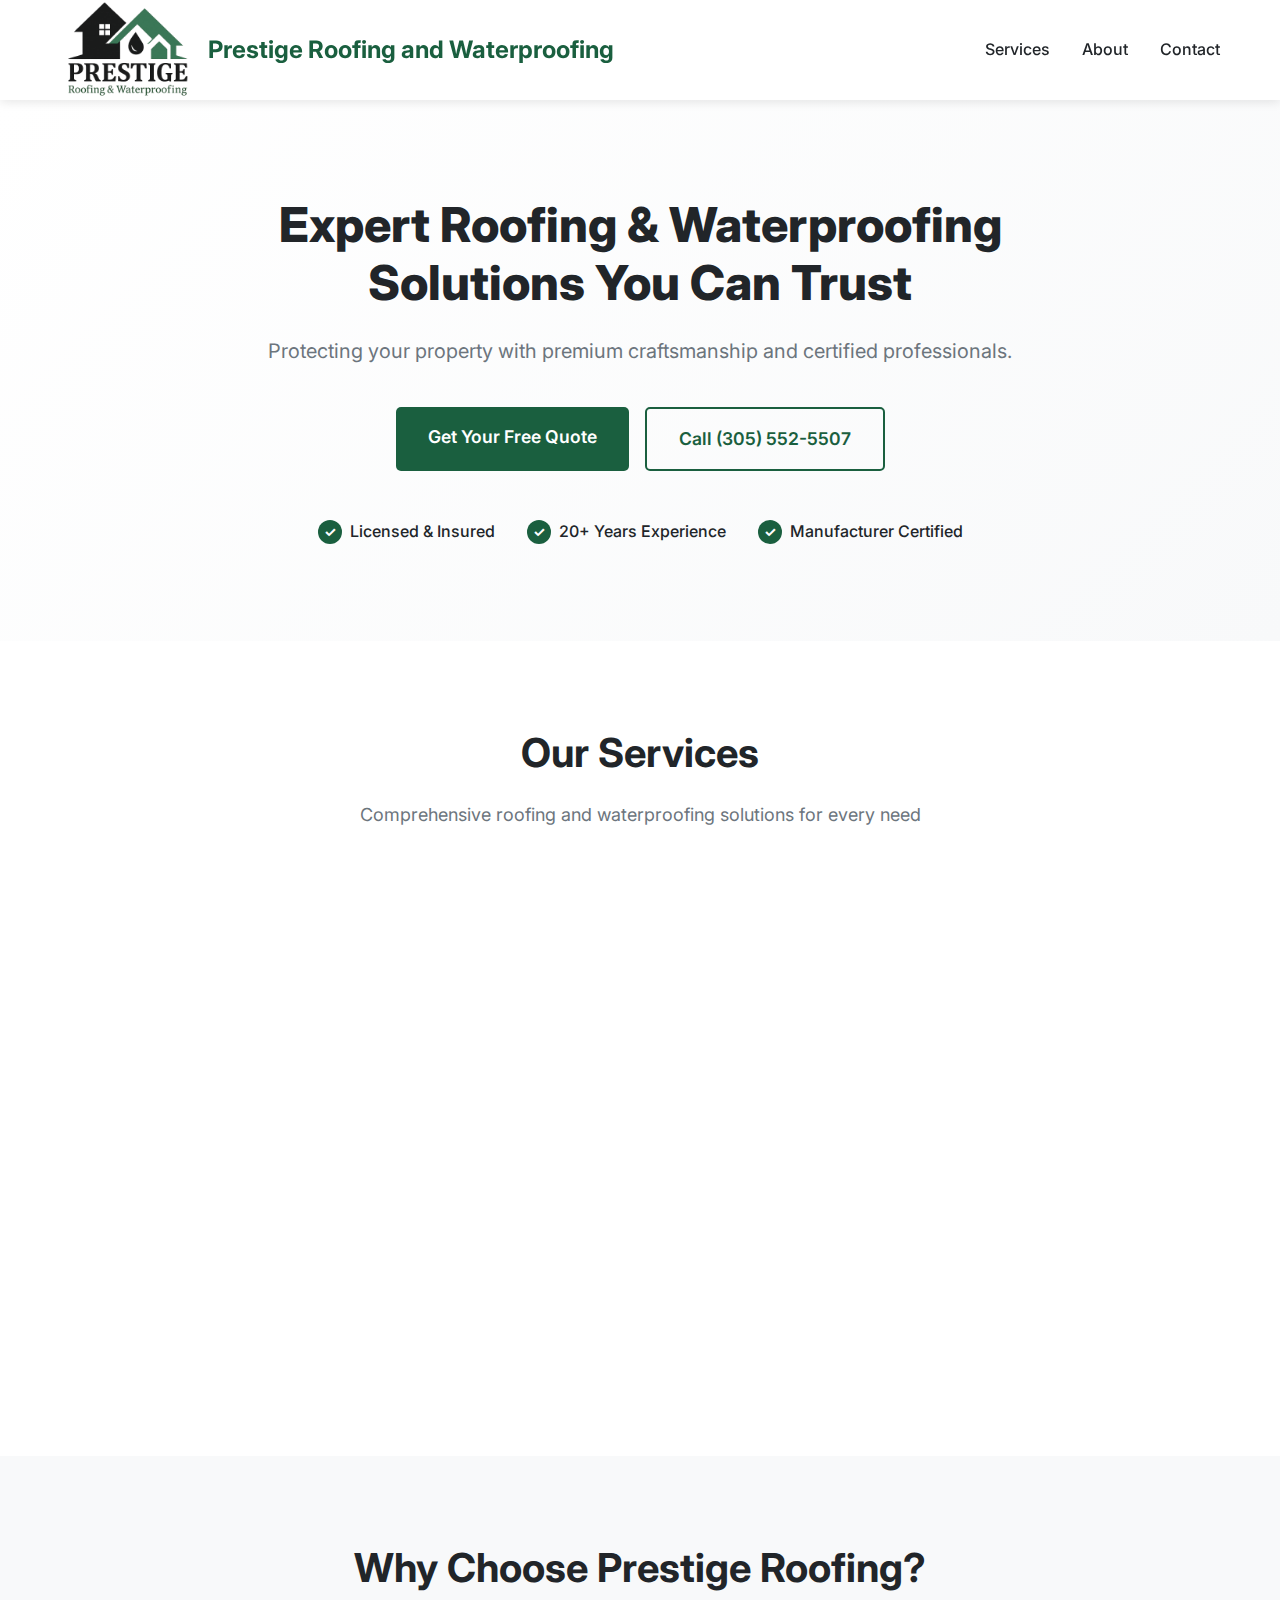
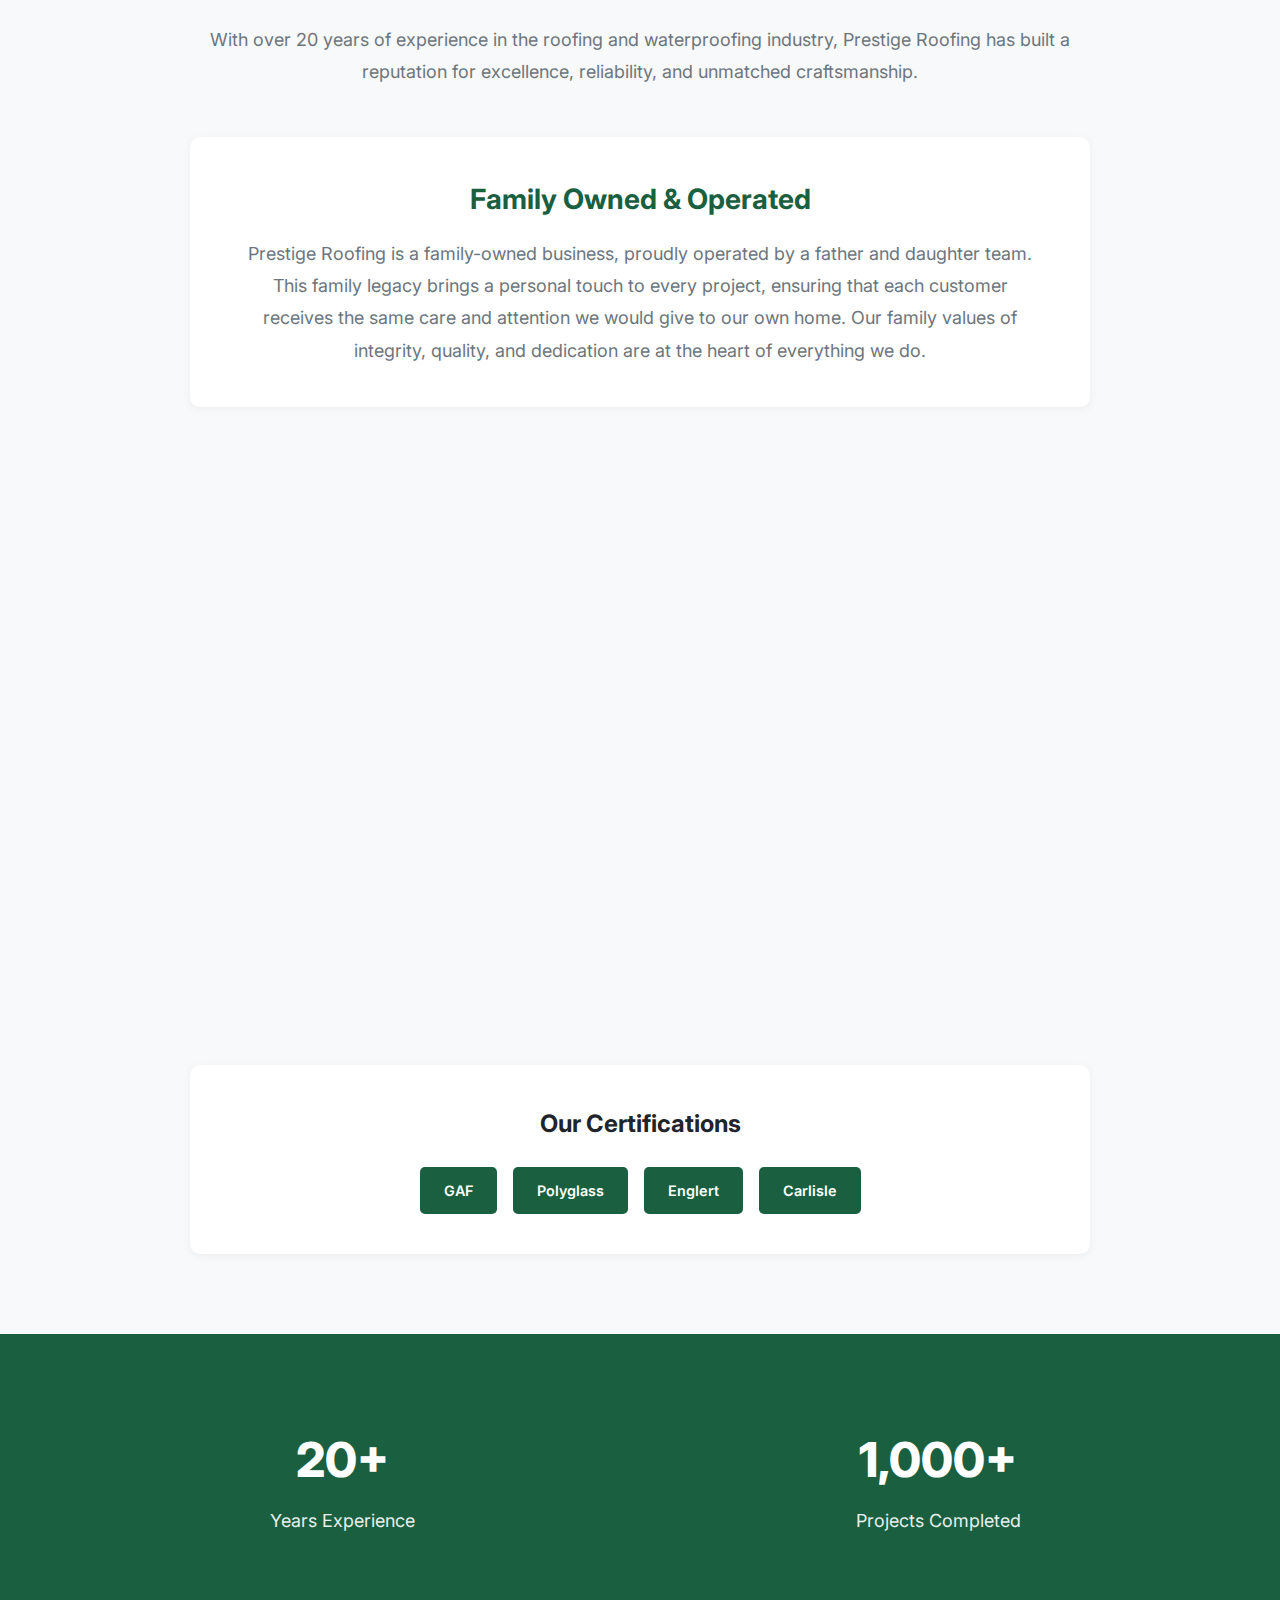
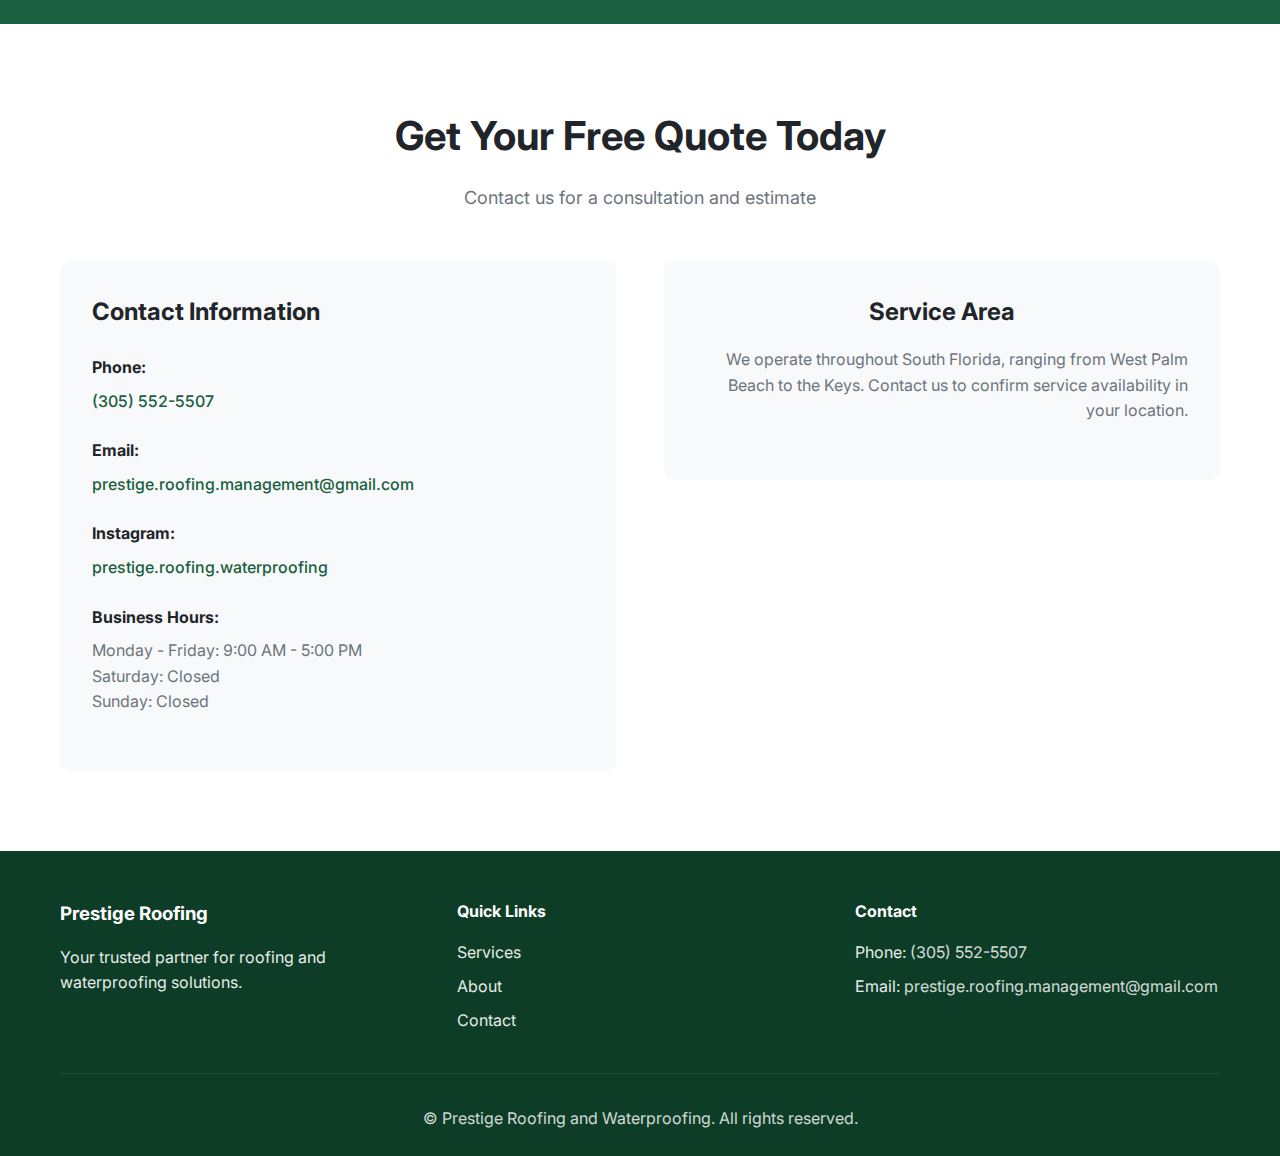
<file: index.html>
<!DOCTYPE html>
<html lang="en">
<head>
    <meta charset="UTF-8">
    <meta name="viewport" content="width=device-width, initial-scale=1.0">
    <title>Prestige Roofing and Waterproofing | Professional Roofing Services</title>
    <meta name="description" content="Expert roofing and waterproofing services for residential and commercial properties. Licensed and certified professionals.">
    <link rel="stylesheet" href="styles.css">
    <link rel="preconnect" href="https://fonts.googleapis.com">
    <link rel="preconnect" href="https://fonts.gstatic.com" crossorigin>
    <link href="https://fonts.googleapis.com/css2?family=Inter:wght@400;500;600;700;800&display=swap" rel="stylesheet">
</head>
<body>
    <!-- Navigation -->
    <nav class="navbar">
        <div class="container">
            <div class="nav-content">
                <div class="logo">
                    <img src="Logo.PNG" alt="Prestige Roofing and Waterproofing Logo" class="logo-img">
                    <h2>Prestige Roofing and Waterproofing</h2>
                </div>
                <ul class="nav-menu">
                    <li><a href="#services">Services</a></li>
                    <li><a href="#about">About</a></li>
                    <li><a href="#contact">Contact</a></li>
                </ul>
                <div class="hamburger">
                    <span></span>
                    <span></span>
                    <span></span>
                </div>
            </div>
        </div>
    </nav>

    <!-- Hero Section -->
    <section class="hero">
        <div class="container">
            <div class="hero-content">
                <h1 class="hero-title">Expert Roofing & Waterproofing Solutions You Can Trust</h1>
                <p class="hero-subtitle">Protecting your property with premium craftsmanship and certified professionals.</p>
                <div class="hero-cta-group">
                    <a href="#contact" class="btn btn-primary">Get Your Free Quote</a>
                    <span class="btn btn-secondary" style="cursor: default; pointer-events: none;">Call (305) 552-5507</span>
                </div>
                <div class="hero-trust-badges">
                    <div class="badge">
                        <span class="badge-icon">✓</span>
                        <span>Licensed & Insured</span>
                    </div>
                    <div class="badge">
                        <span class="badge-icon">✓</span>
                        <span>20+ Years Experience</span>
                    </div>
                    <div class="badge">
                        <span class="badge-icon">✓</span>
                        <span>Manufacturer Certified</span>
                    </div>
                </div>
            </div>
        </div>
    </section>

    <!-- Services Section -->
    <section id="services" class="services">
        <div class="container">
            <div class="section-header">
                <h2>Our Services</h2>
                <p>Comprehensive roofing and waterproofing solutions for every need</p>
            </div>
            <div class="services-grid">
                <div class="service-card">
                    <div class="service-icon">🏠</div>
                    <h3>Residential Roofing</h3>
                    <p>Expert installation, repair, and replacement for homes. We work with all roofing materials including asphalt shingles, metal, tile, and more.</p>
                    <ul class="service-features">
                        <li>Roof Installation</li>
                        <li>Roof Repair</li>
                        <li>Roof Replacement</li>
                    </ul>
                </div>
                <div class="service-card">
                    <div class="service-icon">🏢</div>
                    <h3>Commercial Roofing</h3>
                    <p>Specialized commercial roofing solutions designed for durability and performance. Flat roofs, TPO, and built-up roofing systems.</p>
                    <ul class="service-features">
                        <li>Flat Roof Systems</li>
                        <li>TPO Roofing</li>
                        <li>Commercial Repairs</li>
                        <li>Maintenance Programs</li>
                    </ul>
                </div>
            </div>
        </div>
    </section>

    <!-- About Section -->
    <section id="about" class="about">
        <div class="container">
            <div class="about-content">
                <div class="about-text">
                    <h2>Why Choose Prestige Roofing?</h2>
                    <p class="about-intro">With over 20 years of experience in the roofing and waterproofing industry, Prestige Roofing has built a reputation for excellence, reliability, and unmatched craftsmanship.</p>
                    
                    <div class="family-owned">
                        <h3>Family Owned & Operated</h3>
                        <p>Prestige Roofing is a family-owned business, proudly operated by a father and daughter team. This family legacy brings a personal touch to every project, ensuring that each customer receives the same care and attention we would give to our own home. Our family values of integrity, quality, and dedication are at the heart of everything we do.</p>
                    </div>
                    
                    <div class="about-features">
                        <div class="feature-item">
                            <h3>Certified Professionals</h3>
                            <p>Our team holds industry-leading certifications and undergoes continuous training to stay current with the latest techniques and materials.</p>
                        </div>
                        <div class="feature-item">
                            <h3>Quality Materials</h3>
                            <p>We partner with trusted manufacturers to ensure your roof is built with premium materials that stand the test of time.</p>
                        </div>
                        <div class="feature-item">
                            <h3>Warranty Protection</h3>
                            <p>Comprehensive warranties on both materials and workmanship give you peace of mind for years to come.</p>
                        </div>
                        <div class="feature-item">
                            <h3>Local Expertise</h3>
                            <p>Deep understanding of local weather patterns and building codes ensures your roof is perfectly suited to your area.</p>
                        </div>
                    </div>

                    <div class="certifications">
                        <h3>Our Certifications</h3>
                        <div class="cert-badges">
                            <div class="cert-badge">GAF</div>
                            <div class="cert-badge">Polyglass</div>
                            <div class="cert-badge">Englert</div>
                            <div class="cert-badge">Carlisle</div>
                        </div>
                    </div>
                </div>
            </div>
        </div>
    </section>

    <!-- Trust Section -->
    <section class="trust">
        <div class="container">
            <div class="trust-stats">
                <div class="stat-item">
                    <div class="stat-number">20+</div>
                    <div class="stat-label">Years Experience</div>
                </div>
                <div class="stat-item">
                    <div class="stat-number">1,000+</div>
                    <div class="stat-label">Projects Completed</div>
                </div>
            </div>
        </div>
    </section>

    <!-- Contact Section -->
    <section id="contact" class="contact">
        <div class="container">
            <div class="section-header">
                <h2>Get Your Free Quote Today</h2>
                <p>Contact us for a consultation and estimate</p>
            </div>
            <div class="contact-content">
                <div class="contact-info">
                    <div class="info-card">
                        <h3>Contact Information</h3>
                        <div class="info-item">
                            <strong>Phone:</strong>
                            <a href="tel:+13055525507">(305) 552-5507</a>
                        </div>
                        <div class="info-item">
                            <strong>Email:</strong>
                            <a href="mailto:prestige.roofing.management@gmail.com">prestige.roofing.management@gmail.com</a>
                        </div>
                        <div class="info-item">
                            <strong>Instagram:</strong>
                            <a href="https://www.instagram.com/prestige.roofing.waterproofing" target="_blank" rel="noopener noreferrer">prestige.roofing.waterproofing</a>
                        </div>
                        <div class="info-item">
                            <strong>Business Hours:</strong>
                            <p>Monday - Friday: 9:00 AM - 5:00 PM<br>
                            Saturday: Closed<br>
                            Sunday: Closed</p>
                        </div>
                    </div>
                </div>
                <div class="service-area">
                    <h3>Service Area</h3>
                    <p>We operate throughout South Florida, ranging from West Palm Beach to the Keys. Contact us to confirm service availability in your location.</p>
                </div>
            </div>
        </div>
    </section>

    <!-- Footer -->
    <footer class="footer">
        <div class="container">
            <div class="footer-content">
                <div class="footer-section">
                    <h3>Prestige Roofing</h3>
                    <p>Your trusted partner for roofing and waterproofing solutions.</p>
                </div>
                <div class="footer-section">
                    <h4>Quick Links</h4>
                    <ul>
                        <li><a href="#services">Services</a></li>
                        <li><a href="#about">About</a></li>
                        <li><a href="#contact">Contact</a></li>
                    </ul>
                </div>
                <div class="footer-section">
                    <h4>Contact</h4>
                    <p>Phone: <a href="tel:+13055525507">(305) 552-5507</a></p>
                    <p>Email: <a href="mailto:prestige.roofing.management@gmail.com">prestige.roofing.management@gmail.com</a></p>
                </div>
            </div>
            <div class="footer-bottom">
                <p>&copy;  Prestige Roofing and Waterproofing. All rights reserved.</p>
            </div>
        </div>
    </footer>

    <script src="script.js"></script>
</body>
</html>
</file>
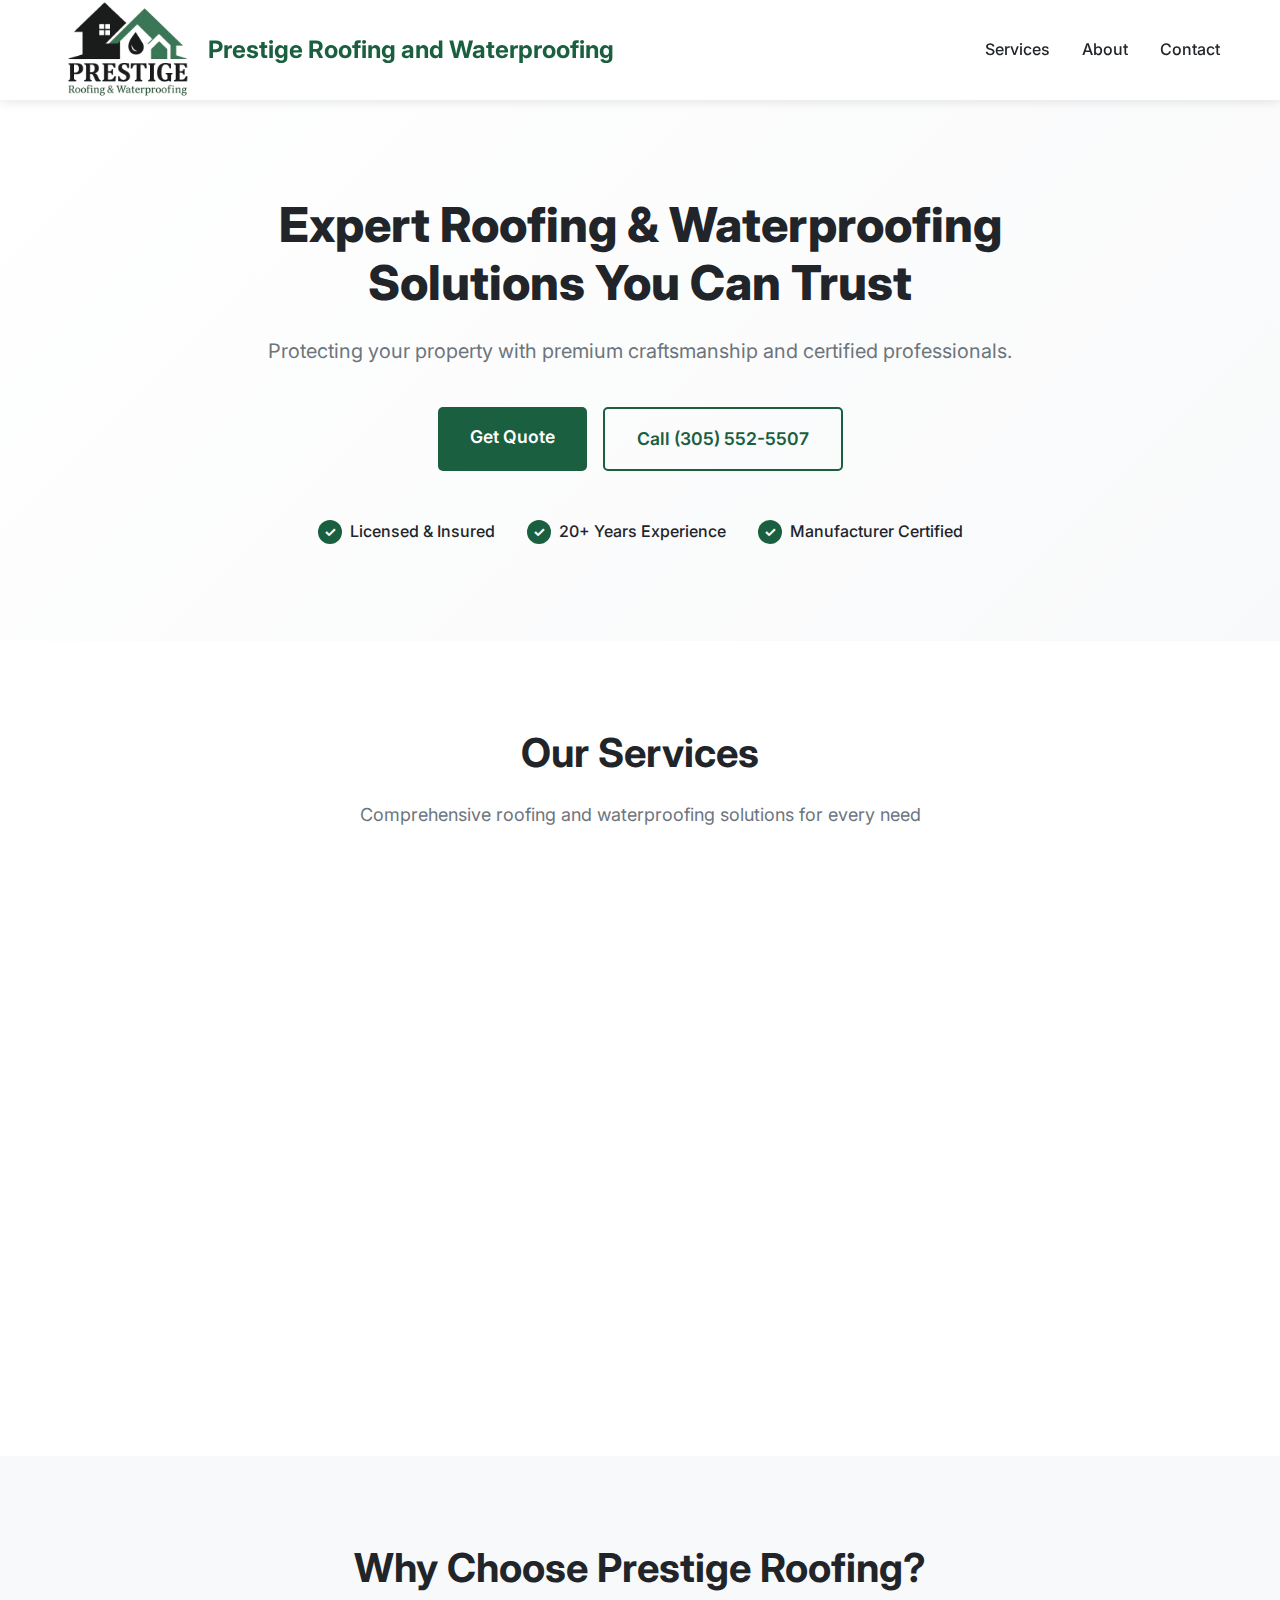
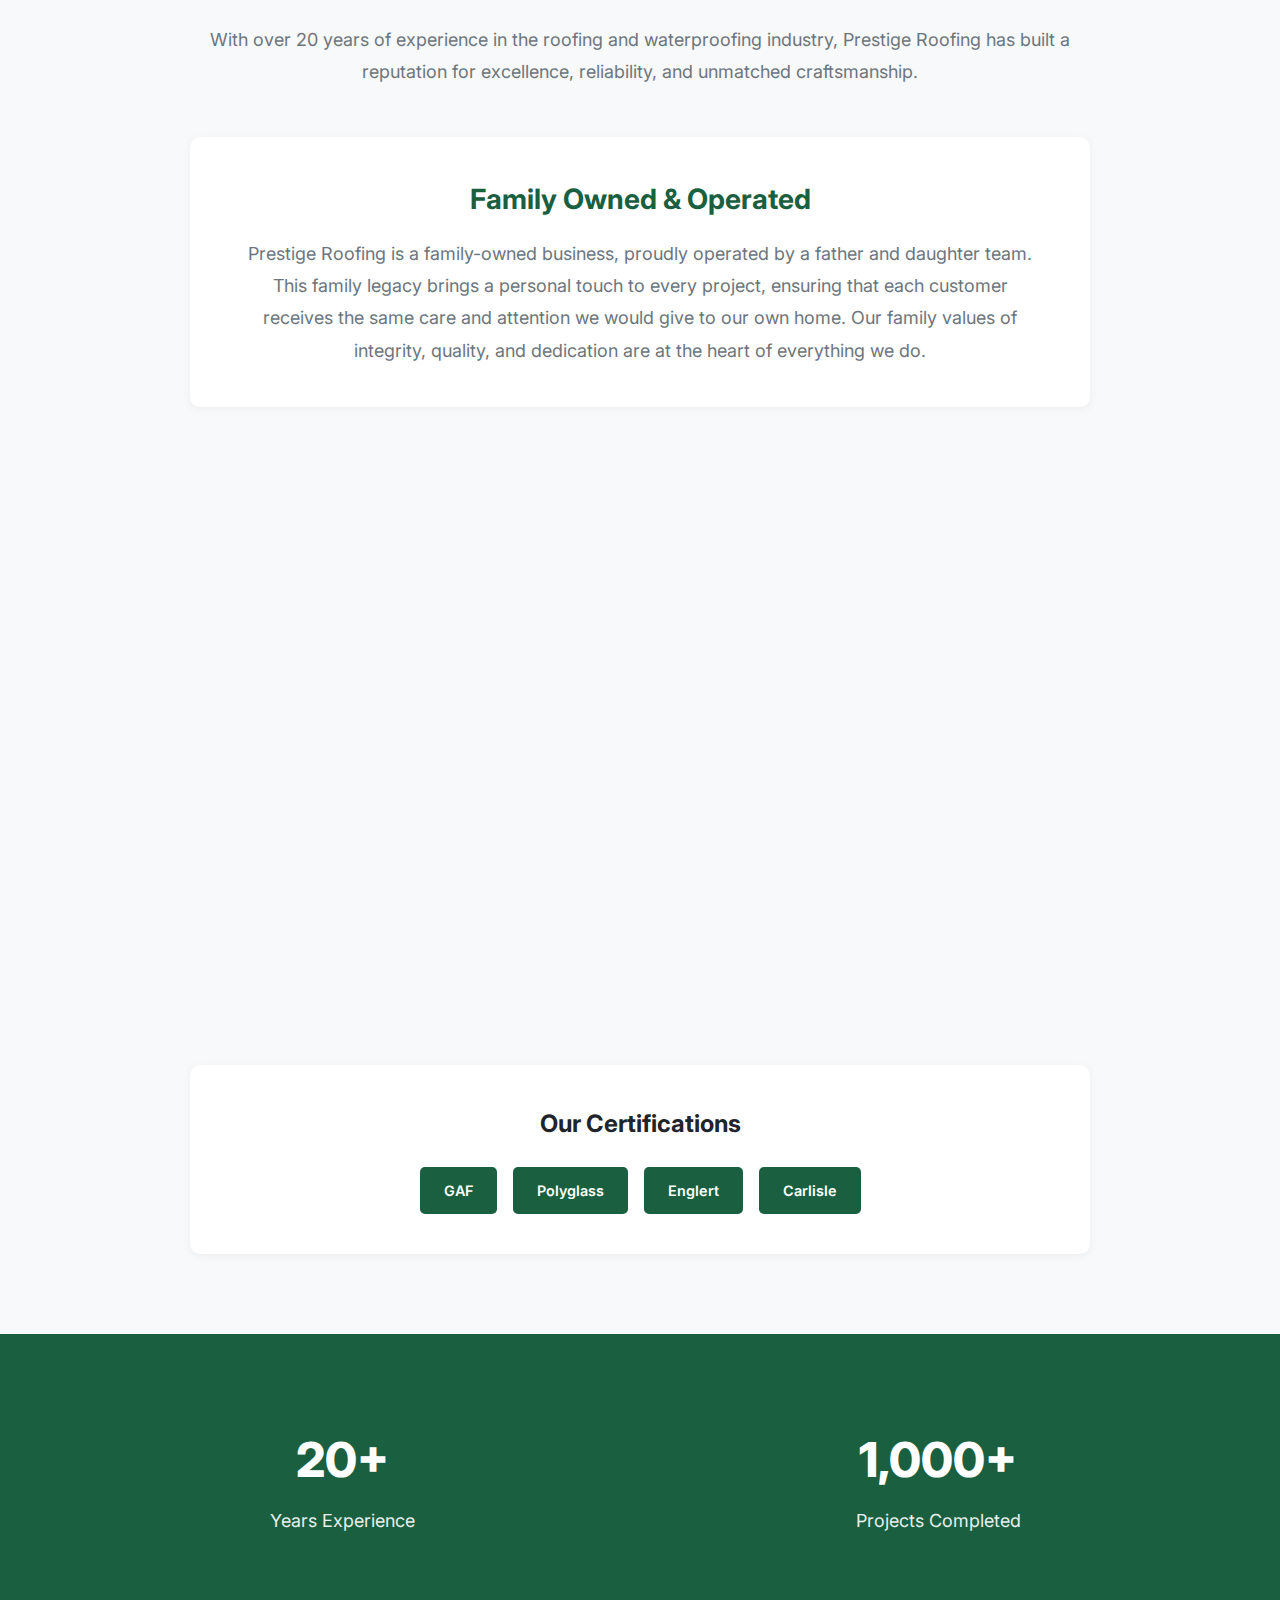
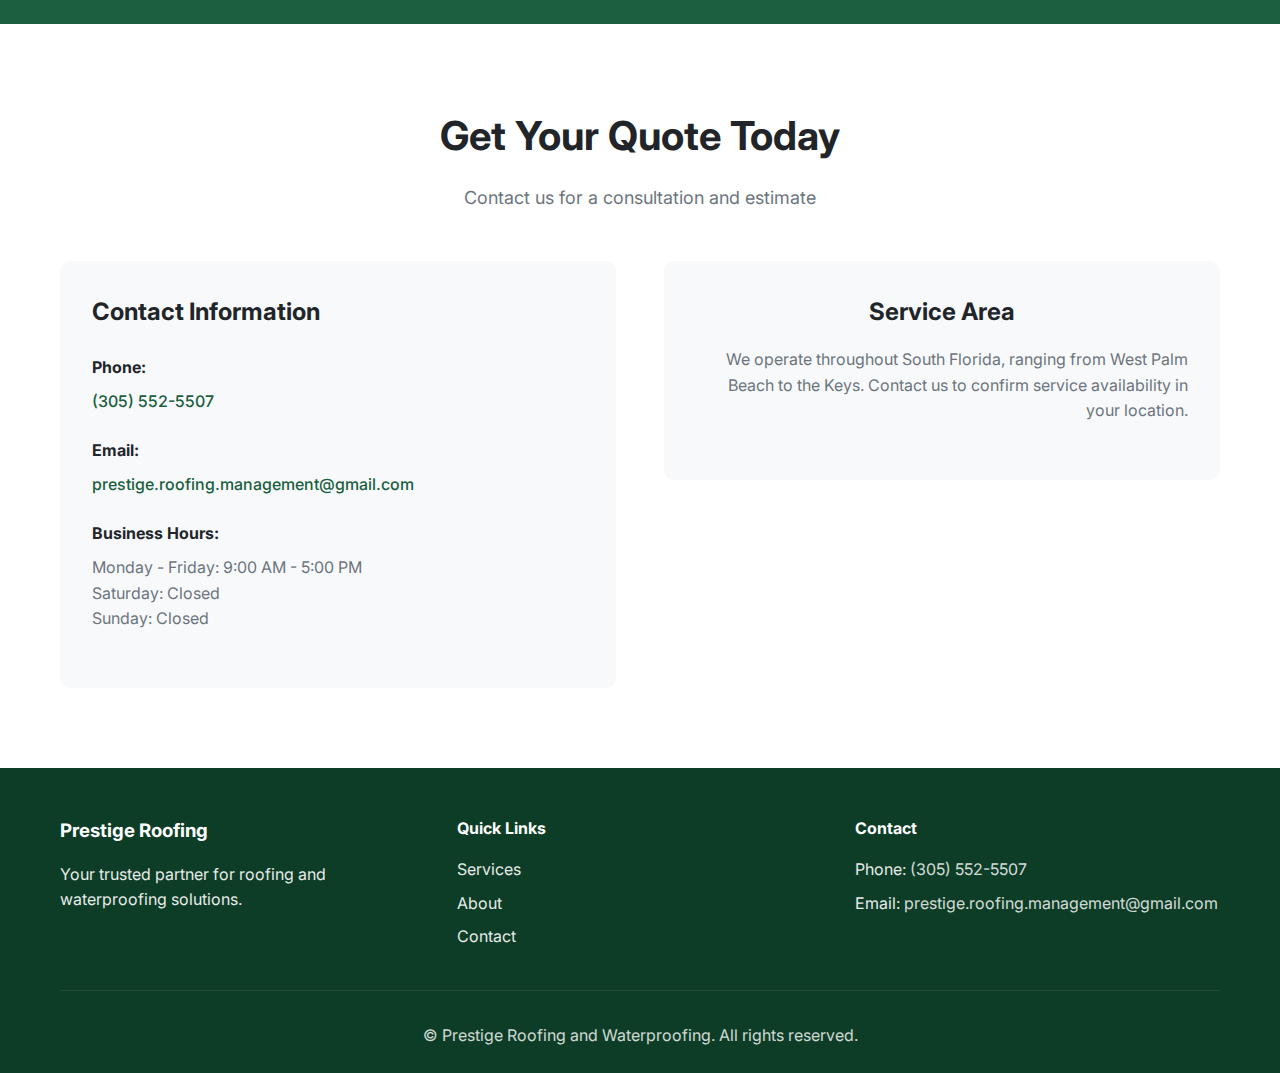
<file: Prestige Website/index.html>
<!DOCTYPE html>
<html lang="en">
<head>
    <meta charset="UTF-8">
    <meta name="viewport" content="width=device-width, initial-scale=1.0">
    <title>Prestige Roofing and Waterproofing | Professional Roofing Services</title>
    <meta name="description" content="Expert roofing and waterproofing services for residential and commercial properties. Licensed and certified professionals.">
    <link rel="stylesheet" href="styles.css">
    <link rel="preconnect" href="https://fonts.googleapis.com">
    <link rel="preconnect" href="https://fonts.gstatic.com" crossorigin>
    <link href="https://fonts.googleapis.com/css2?family=Inter:wght@400;500;600;700;800&display=swap" rel="stylesheet">
</head>
<body>
    <!-- Navigation -->
    <nav class="navbar">
        <div class="container">
            <div class="nav-content">
                <div class="logo">
                    <!-- ═══════════════════════════════════════════════════════
                         LOGO IMAGE FILE: Adjust the "src" value below to change the logo image
                         ═══════════════════════════════════════════════════════ -->
                    <img src="Logo.PNG" alt="Prestige Roofing and Waterproofing Logo" class="logo-img">
                    <h2>Prestige Roofing and Waterproofing</h2>
                </div>
                <ul class="nav-menu">
                    <li><a href="#services">Services</a></li>
                    <li><a href="#about">About</a></li>
                    <li><a href="#contact">Contact</a></li>
                </ul>
                <div class="hamburger">
                    <span></span>
                    <span></span>
                    <span></span>
                </div>
            </div>
        </div>
    </nav>

    <!-- Hero Section -->
    <section class="hero">
        <div class="container">
            <div class="hero-content">
                <h1 class="hero-title">Expert Roofing & Waterproofing Solutions You Can Trust</h1>
                <p class="hero-subtitle">Protecting your property with premium craftsmanship and certified professionals.</p>
                <div class="hero-cta-group">
                    <a href="#contact" class="btn btn-primary">Get Quote</a>
                    <span class="btn btn-secondary" style="cursor: default; pointer-events: none;">Call (305) 552-5507</span>
                </div>
                <div class="hero-trust-badges">
                    <div class="badge">
                        <span class="badge-icon">✓</span>
                        <span>Licensed & Insured</span>
                    </div>
                    <div class="badge">
                        <span class="badge-icon">✓</span>
                        <span>20+ Years Experience</span>
                    </div>
                    <div class="badge">
                        <span class="badge-icon">✓</span>
                        <span>Manufacturer Certified</span>
                    </div>
                </div>
            </div>
        </div>
    </section>

    <!-- Services Section -->
    <section id="services" class="services">
        <div class="container">
            <div class="section-header">
                <h2>Our Services</h2>
                <p>Comprehensive roofing and waterproofing solutions for every need</p>
            </div>
            <div class="services-grid">
                <div class="service-card">
                    <div class="service-icon">🏠</div>
                    <h3>Residential Roofing</h3>
                    <p>Expert installation, repair, and replacement for homes. We work with all roofing materials including asphalt shingles, metal, tile, and more.</p>
                    <ul class="service-features">
                        <li>Roof Installation</li>
                        <li>Roof Repair</li>
                        <li>Roof Replacement</li>
                    </ul>
                </div>
                <div class="service-card">
                    <div class="service-icon">🏢</div>
                    <h3>Commercial Roofing</h3>
                    <p>Specialized commercial roofing solutions designed for durability and performance. Flat roofs, TPO, and built-up roofing systems.</p>
                    <ul class="service-features">
                        <li>Flat Roof Systems</li>
                        <li>TPO Roofing</li>
                        <li>Commercial Repairs</li>
                        <li>Maintenance Programs</li>
                    </ul>
                </div>
            </div>
        </div>
    </section>

    <!-- About Section -->
    <section id="about" class="about">
        <div class="container">
            <div class="about-content">
                <div class="about-text">
                    <h2>Why Choose Prestige Roofing?</h2>
                    <p class="about-intro">With over 20 years of experience in the roofing and waterproofing industry, Prestige Roofing has built a reputation for excellence, reliability, and unmatched craftsmanship.</p>
                    
                    <div class="family-owned">
                        <h3>Family Owned & Operated</h3>
                        <p>Prestige Roofing is a family-owned business, proudly operated by a father and daughter team. This family legacy brings a personal touch to every project, ensuring that each customer receives the same care and attention we would give to our own home. Our family values of integrity, quality, and dedication are at the heart of everything we do.</p>
                    </div>
                    
                    <div class="about-features">
                        <div class="feature-item">
                            <h3>Certified Professionals</h3>
                            <p>Our team holds industry-leading certifications and undergoes continuous training to stay current with the latest techniques and materials.</p>
                        </div>
                        <div class="feature-item">
                            <h3>Quality Materials</h3>
                            <p>We partner with trusted manufacturers to ensure your roof is built with premium materials that stand the test of time.</p>
                        </div>
                        <div class="feature-item">
                            <h3>Warranty Protection</h3>
                            <p>Comprehensive warranties on both materials and workmanship give you peace of mind for years to come.</p>
                        </div>
                        <div class="feature-item">
                            <h3>Local Expertise</h3>
                            <p>Deep understanding of local weather patterns and building codes ensures your roof is perfectly suited to your area.</p>
                        </div>
                    </div>

                    <div class="certifications">
                        <h3>Our Certifications</h3>
                        <div class="cert-badges">
                            <div class="cert-badge">GAF</div>
                            <div class="cert-badge">Polyglass</div>
                            <div class="cert-badge">Englert</div>
                            <div class="cert-badge">Carlisle</div>
                        </div>
                    </div>
                </div>
            </div>
        </div>
    </section>

    <!-- Trust Section -->
    <section class="trust">
        <div class="container">
            <div class="trust-stats">
                <div class="stat-item">
                    <div class="stat-number">20+</div>
                    <div class="stat-label">Years Experience</div>
                </div>
                <div class="stat-item">
                    <div class="stat-number">1,000+</div>
                    <div class="stat-label">Projects Completed</div>
                </div>
            </div>
        </div>
    </section>

    <!-- Contact Section -->
    <section id="contact" class="contact">
        <div class="container">
            <div class="section-header">
                <h2>Get Your Quote Today</h2>
                <p>Contact us for a consultation and estimate</p>
            </div>
            <div class="contact-content">
                <div class="contact-info">
                    <div class="info-card">
                        <h3>Contact Information</h3>
                        <div class="info-item">
                            <strong>Phone:</strong>
                            <a href="tel:+13055525507">(305) 552-5507</a>
                        </div>
                        <div class="info-item">
                            <strong>Email:</strong>
                            <a href="mailto:prestige.roofing.management@gmail.com">prestige.roofing.management@gmail.com</a>
                        </div>
                        <div class="info-item">
                            <strong>Business Hours:</strong>
                            <p>Monday - Friday: 9:00 AM - 5:00 PM<br>
                            Saturday: Closed<br>
                            Sunday: Closed</p>
                        </div>
                    </div>
                </div>
                <div class="service-area">
                    <h3>Service Area</h3>
                    <p>We operate throughout South Florida, ranging from West Palm Beach to the Keys. Contact us to confirm service availability in your location.</p>
                </div>
            </div>
        </div>
    </section>

    <!-- Footer -->
    <footer class="footer">
        <div class="container">
            <div class="footer-content">
                <div class="footer-section">
                    <h3>Prestige Roofing</h3>
                    <p>Your trusted partner for roofing and waterproofing solutions.</p>
                </div>
                <div class="footer-section">
                    <h4>Quick Links</h4>
                    <ul>
                        <li><a href="#services">Services</a></li>
                        <li><a href="#about">About</a></li>
                        <li><a href="#contact">Contact</a></li>
                    </ul>
                </div>
                <div class="footer-section">
                    <h4>Contact</h4>
                    <p>Phone: <a href="tel:+13055525507">(305) 552-5507</a></p>
                    <p>Email: <a href="mailto:prestige.roofing.management@gmail.com">prestige.roofing.management@gmail.com</a></p>
                </div>
            </div>
            <div class="footer-bottom">
                <p>&copy;  Prestige Roofing and Waterproofing. All rights reserved.</p>
            </div>
        </div>
    </footer>

    <script src="script.js"></script>
</body>
</html>
</file>
<file: styles.css>
/* Reset and Base Styles */
* {
    margin: 0;
    padding: 0;
    box-sizing: border-box;
}

:root {
    --primary-green: #1a5f3f;
    --dark-green: #0d3d26;
    --light-green: #2d7a5a;
    --white: #ffffff;
    --light-gray: #f8f9fa;
    --gray: #6c757d;
    --dark-gray: #343a40;
    --text-dark: #212529;
}

body {
    font-family: 'Inter', -apple-system, BlinkMacSystemFont, 'Segoe UI', Roboto, Oxygen, Ubuntu, Cantarell, sans-serif;
    line-height: 1.6;
    color: var(--text-dark);
    background-color: var(--white);
    overflow-x: hidden;
}

.container {
    max-width: 1200px;
    margin: 0 auto;
    padding: 0 20px;
}

/* Navigation */
.navbar {
    background-color: var(--white);
    box-shadow: 0 2px 10px rgba(0, 0, 0, 0.1);
    position: sticky;
    top: 0;
    z-index: 1000;
    padding: 0 0;
}

.nav-content {
    display: flex;
    justify-content: space-between;
    align-items: center;
    width: 100%;
}

.logo {
    display: flex;
    align-items: center;
    gap: 5rem;
    overflow: hidden;
    margin-left: -2rem;
    flex-shrink: 0;
}

.logo-img {
    /* ═══════════════════════════════════════════════════════
       LOGO SIZE - DESKTOP: Adjust height value below
       ═══════════════════════════════════════════════════════ */
    height: 100px;
    width: auto;
    object-fit: contain;
    transform: scale(2) translateY(0.5rem);
    transform-origin: left center;
}

.logo h2 {
    color: var(--primary-green);
    font-size: 1.5rem;
    font-weight: 700;
    margin: 0;
}

.nav-menu {
    display: flex;
    list-style: none;
    gap: 2rem;
    align-items: center;
    margin-left: auto;
}

.nav-menu a {
    text-decoration: none;
    color: var(--text-dark);
    font-weight: 500;
    transition: color 0.3s ease;
}

.nav-menu a:hover {
    color: var(--primary-green);
}

.nav-cta {
    background-color: var(--primary-green);
    color: var(--white);
    padding: 0.75rem 1.5rem;
    border-radius: 5px;
    text-decoration: none;
    font-weight: 600;
    transition: background-color 0.3s ease;
}

.nav-cta:hover {
    background-color: var(--dark-green);
}

.hamburger {
    display: none;
    flex-direction: column;
    cursor: pointer;
    gap: 4px;
}

.hamburger span {
    width: 25px;
    height: 3px;
    background-color: var(--text-dark);
    transition: all 0.3s ease;
}

/* Hero Section */
.hero {
    background: linear-gradient(135deg, var(--white) 0%, var(--light-gray) 100%);
    padding: 6rem 0;
    text-align: center;
}

.hero-content {
    max-width: 800px;
    margin: 0 auto;
}

.hero-title {
    font-size: 3rem;
    font-weight: 800;
    color: var(--text-dark);
    margin-bottom: 1.5rem;
    line-height: 1.2;
}

.hero-subtitle {
    font-size: 1.25rem;
    color: var(--gray);
    margin-bottom: 2.5rem;
    line-height: 1.6;
}

.hero-cta-group {
    display: flex;
    gap: 1rem;
    justify-content: center;
    margin-bottom: 3rem;
    flex-wrap: wrap;
}

.btn {
    padding: 1rem 2rem;
    border-radius: 5px;
    text-decoration: none;
    font-weight: 600;
    font-size: 1.1rem;
    transition: all 0.3s ease;
    display: inline-block;
    border: none;
    cursor: pointer;
}

.btn-primary {
    background-color: var(--primary-green);
    color: var(--white);
}

.btn-primary:hover {
    background-color: var(--dark-green);
    transform: translateY(-2px);
    box-shadow: 0 5px 15px rgba(26, 95, 63, 0.3);
}

.btn-secondary {
    background-color: transparent;
    color: var(--primary-green);
    border: 2px solid var(--primary-green);
}

.btn-secondary:hover {
    background-color: var(--primary-green);
    color: var(--white);
}

.btn-full {
    width: 100%;
}

.hero-trust-badges {
    display: flex;
    justify-content: center;
    gap: 2rem;
    flex-wrap: wrap;
}

.badge {
    display: flex;
    align-items: center;
    gap: 0.5rem;
    color: var(--text-dark);
    font-weight: 500;
}

.badge-icon {
    background-color: var(--primary-green);
    color: var(--white);
    width: 24px;
    height: 24px;
    border-radius: 50%;
    display: flex;
    align-items: center;
    justify-content: center;
    font-size: 0.875rem;
    font-weight: 700;
}

/* Services Section */
.services {
    padding: 5rem 0;
    background-color: var(--white);
}

.section-header {
    text-align: center;
    margin-bottom: 3rem;
}

.section-header h2 {
    font-size: 2.5rem;
    font-weight: 700;
    color: var(--text-dark);
    margin-bottom: 1rem;
}

.section-header p {
    font-size: 1.125rem;
    color: var(--gray);
}

.services-grid {
    display: grid;
    grid-template-columns: repeat(auto-fit, minmax(300px, 1fr));
    gap: 2rem;
}

.service-card {
    background-color: var(--light-gray);
    padding: 2.5rem;
    border-radius: 10px;
    transition: transform 0.3s ease, box-shadow 0.3s ease;
    border: 2px solid var(--primary-green);
}

.service-card:hover {
    transform: translateY(-5px);
    box-shadow: 0 10px 30px rgba(0, 0, 0, 0.1);
    border-color: var(--primary-green);
}

.service-icon {
    font-size: 3rem;
    margin-bottom: 1rem;
}

.service-card h3 {
    font-size: 1.5rem;
    font-weight: 700;
    color: var(--text-dark);
    margin-bottom: 1rem;
}

.service-card > p {
    color: var(--gray);
    margin-bottom: 1.5rem;
    line-height: 1.6;
}

.service-features {
    list-style: none;
}

.service-features li {
    padding: 0.5rem 0;
    color: var(--text-dark);
    position: relative;
    padding-left: 1.5rem;
}

.service-features li::before {
    content: "✓";
    position: absolute;
    left: 0;
    color: var(--primary-green);
    font-weight: 700;
}

/* About Section */
.about {
    padding: 5rem 0;
    background-color: var(--light-gray);
}

.about-content {
    max-width: 900px;
    margin: 0 auto;
}

.about-text h2 {
    font-size: 2.5rem;
    font-weight: 700;
    color: var(--text-dark);
    margin-bottom: 1.5rem;
    text-align: center;
}

.about-intro {
    font-size: 1.125rem;
    color: var(--gray);
    margin-bottom: 3rem;
    text-align: center;
    line-height: 1.8;
}

.family-owned {
    background-color: var(--white);
    padding: 2.5rem;
    border-radius: 10px;
    box-shadow: 0 2px 10px rgba(0, 0, 0, 0.05);
    margin-bottom: 3rem;
    text-align: center;
}

.family-owned h3 {
    font-size: 1.75rem;
    font-weight: 700;
    color: var(--primary-green);
    margin-bottom: 1rem;
}

.family-owned p {
    font-size: 1.125rem;
    color: var(--gray);
    line-height: 1.8;
    max-width: 800px;
    margin: 0 auto;
}

.about-features {
    display: grid;
    grid-template-columns: repeat(auto-fit, minmax(250px, 1fr));
    gap: 2rem;
    margin-bottom: 3rem;
}

.feature-item {
    background-color: var(--white);
    padding: 2rem;
    border-radius: 10px;
    box-shadow: 0 2px 10px rgba(0, 0, 0, 0.05);
}

.feature-item h3 {
    font-size: 1.25rem;
    font-weight: 700;
    color: var(--primary-green);
    margin-bottom: 0.75rem;
}

.feature-item p {
    color: var(--gray);
    line-height: 1.6;
}

.certifications {
    background-color: var(--white);
    padding: 2.5rem;
    border-radius: 10px;
    box-shadow: 0 2px 10px rgba(0, 0, 0, 0.05);
}

.certifications h3 {
    font-size: 1.5rem;
    font-weight: 700;
    color: var(--text-dark);
    margin-bottom: 1.5rem;
    text-align: center;
}

.cert-badges {
    display: flex;
    flex-wrap: wrap;
    gap: 1rem;
    justify-content: center;
}

.cert-badge {
    background-color: var(--primary-green);
    color: var(--white);
    padding: 0.75rem 1.5rem;
    border-radius: 5px;
    font-weight: 600;
    font-size: 0.9rem;
}

/* Trust Section */
.trust {
    padding: 4rem 0;
    background-color: var(--primary-green);
    color: var(--white);
}

.trust-stats {
    display: grid;
    grid-template-columns: repeat(auto-fit, minmax(200px, 1fr));
    gap: 2rem;
    text-align: center;
}

.stat-item {
    padding: 1.5rem;
}

.stat-number {
    font-size: 3rem;
    font-weight: 800;
    margin-bottom: 0.5rem;
}

.stat-label {
    font-size: 1.125rem;
    opacity: 0.9;
}

/* Contact Section */
.contact {
    padding: 5rem 0;
    background-color: var(--white);
}

.contact-content {
    display: grid;
    grid-template-columns: 1fr 1fr;
    gap: 3rem;
    margin-top: 3rem;
    align-items: start;
}

.contact-form-wrapper {
    background-color: var(--light-gray);
    padding: 2.5rem;
    border-radius: 10px;
}

.contact-form {
    display: flex;
    flex-direction: column;
    gap: 1.5rem;
}

.form-group {
    display: flex;
    flex-direction: column;
}

.form-group label {
    font-weight: 600;
    color: var(--text-dark);
    margin-bottom: 0.5rem;
}

.form-group input,
.form-group select,
.form-group textarea {
    padding: 0.75rem;
    border: 2px solid #dee2e6;
    border-radius: 5px;
    font-size: 1rem;
    font-family: inherit;
    transition: border-color 0.3s ease;
}

.form-group input:focus,
.form-group select:focus,
.form-group textarea:focus {
    outline: none;
    border-color: var(--primary-green);
}

.form-group textarea {
    resize: vertical;
}

.contact-info {
    display: flex;
    flex-direction: column;
    gap: 2rem;
    text-align: left;
}

.info-card {
    background-color: var(--light-gray);
    padding: 2rem;
    border-radius: 10px;
}

.info-card h3 {
    font-size: 1.5rem;
    font-weight: 700;
    color: var(--text-dark);
    margin-bottom: 1.5rem;
}

.info-item {
    margin-bottom: 1.5rem;
}

.info-item strong {
    display: block;
    color: var(--text-dark);
    margin-bottom: 0.5rem;
}

.info-item a {
    color: var(--primary-green);
    text-decoration: none;
    font-weight: 500;
}

.info-item a:hover {
    text-decoration: underline;
}

.info-item p {
    color: var(--gray);
    line-height: 1.6;
}

.service-area {
    background-color: var(--light-gray);
    padding: 2rem;
    border-radius: 10px;
    text-align: right;
}

.service-area h3 {
    font-size: 1.5rem;
    font-weight: 700;
    color: var(--text-dark);
    margin-bottom: 1rem;
    text-align: center;
}

.service-area p {
    color: var(--gray);
    margin-bottom: 1.5rem;
    line-height: 1.6;
}

.map-container {
    width: 100%;
    height: 300px;
    border-radius: 10px;
    overflow: hidden;
    background-color: #e9ecef;
    border: 2px solid #dee2e6;
}

.map-placeholder {
    width: 100%;
    height: 100%;
    display: flex;
    flex-direction: column;
    align-items: center;
    justify-content: center;
    color: var(--gray);
}

.map-placeholder p {
    margin: 0.5rem 0;
}

.map-note {
    font-size: 0.875rem;
    color: var(--gray);
    font-style: italic;
}

/* Footer */
.footer {
    background-color: var(--dark-green);
    color: var(--white);
    padding: 3rem 0 1.5rem;
}

.footer-content {
    display: grid;
    grid-template-columns: repeat(auto-fit, minmax(250px, 1fr));
    gap: 2rem;
    margin-bottom: 2rem;
}

.footer-section h3,
.footer-section h4 {
    margin-bottom: 1rem;
}

.footer-section p {
    margin-bottom: 0.5rem;
    opacity: 0.9;
    word-break: break-word;
    overflow-wrap: break-word;
}

.footer-section ul {
    list-style: none;
}

.footer-section ul li {
    margin-bottom: 0.5rem;
}

.footer-section a {
    color: var(--white);
    text-decoration: none;
    opacity: 0.9;
    transition: opacity 0.3s ease;
    word-break: break-all;
    overflow-wrap: break-word;
}

.footer-section a:hover {
    opacity: 1;
}

.footer-bottom {
    text-align: center;
    padding-top: 2rem;
    border-top: 1px solid rgba(255, 255, 255, 0.1);
    opacity: 0.8;
}

/* Responsive Design */
@media (max-width: 768px) {
    .nav-menu {
        position: fixed;
        left: -100%;
        top: 201px;
        flex-direction: column;
        background-color: var(--white);
        width: 100%;
        text-align: center;
        transition: 0.3s;
        box-shadow: 0 10px 27px rgba(0, 0, 0, 0.05);
        padding: 2rem 0;
        gap: 1rem;
    }

    .nav-menu.active {
        left: 0;
    }

    .hamburger {
        display: flex;
    }

    .hamburger.active span:nth-child(1) {
        transform: rotate(-45deg) translate(-5px, 6px);
    }

    .hamburger.active span:nth-child(2) {
        opacity: 0;
    }

    .hamburger.active span:nth-child(3) {
        transform: rotate(45deg) translate(-5px, -6px);
    }

    .nav-cta {
        display: none;
    }

    /* ═══════════════════════════════════════════════════════
       LOGO SIZE - TABLET (max-width: 768px): Adjust height value below
       ═══════════════════════════════════════════════════════ */
    .logo-img {
        height: 40px;
    }

    .logo h2 {
        font-size: 1.25rem;
    }

    .hero-title {
        font-size: 2rem;
    }

    .hero-subtitle {
        font-size: 1rem;
    }

    .hero-cta-group {
        flex-direction: column;
        align-items: stretch;
    }

    .btn {
        text-align: center;
    }

    .section-header h2 {
        font-size: 2rem;
    }

    .contact-content {
        grid-template-columns: 1fr;
    }

    .services-grid {
        grid-template-columns: 1fr;
    }

    .about-features {
        grid-template-columns: 1fr;
    }

    .trust-stats {
        grid-template-columns: repeat(2, 1fr);
    }
}

@media (max-width: 480px) {
    /* ═══════════════════════════════════════════════════════
       LOGO SIZE - MOBILE (max-width: 480px): Adjust height value below
       ═══════════════════════════════════════════════════════ */
    .logo-img {
        height: 35px;
    }

    .logo h2 {
        font-size: 1.1rem;
    }

    .hero {
        padding: 4rem 0;
    }

    .hero-title {
        font-size: 1.75rem;
    }

    .services,
    .about,
    .contact {
        padding: 3rem 0;
    }

    .stat-number {
        font-size: 2rem;
    }
}

/* Smooth Scrolling */
html {
    scroll-behavior: smooth;
}
</file>
<file: Prestige Website/styles.css>
/* Reset and Base Styles */
* {
    margin: 0;
    padding: 0;
    box-sizing: border-box;
}

:root {
    --primary-green: #1a5f3f;
    --dark-green: #0d3d26;
    --light-green: #2d7a5a;
    --white: #ffffff;
    --light-gray: #f8f9fa;
    --gray: #6c757d;
    --dark-gray: #343a40;
    --text-dark: #212529;
}

body {
    font-family: 'Inter', -apple-system, BlinkMacSystemFont, 'Segoe UI', Roboto, Oxygen, Ubuntu, Cantarell, sans-serif;
    line-height: 1.6;
    color: var(--text-dark);
    background-color: var(--white);
    overflow-x: hidden;
}

.container {
    max-width: 1200px;
    margin: 0 auto;
    padding: 0 20px;
}

/* Navigation */
.navbar {
    background-color: var(--white);
    box-shadow: 0 2px 10px rgba(0, 0, 0, 0.1);
    position: sticky;
    top: 0;
    z-index: 1000;
    padding: 0 0;
}

.nav-content {
    display: flex;
    justify-content: space-between;
    align-items: center;
    width: 100%;
}

.logo {
    display: flex;
    align-items: center;
    gap: 5rem;
    overflow: hidden;
    margin-left: -2rem;
    flex-shrink: 0;
}

.logo-img {
    /* ═══════════════════════════════════════════════════════
       LOGO SIZE - DESKTOP: Adjust height value below
       ═══════════════════════════════════════════════════════ */
    height: 100px;
    width: auto;
    object-fit: contain;
    transform: scale(2) translateY(0.5rem);
    transform-origin: left center;
}

.logo h2 {
    color: var(--primary-green);
    font-size: 1.5rem;
    font-weight: 700;
    margin: 0;
}

.nav-menu {
    display: flex;
    list-style: none;
    gap: 2rem;
    align-items: center;
    margin-left: auto;
}

.nav-menu a {
    text-decoration: none;
    color: var(--text-dark);
    font-weight: 500;
    transition: color 0.3s ease;
}

.nav-menu a:hover {
    color: var(--primary-green);
}

.nav-cta {
    background-color: var(--primary-green);
    color: var(--white);
    padding: 0.75rem 1.5rem;
    border-radius: 5px;
    text-decoration: none;
    font-weight: 600;
    transition: background-color 0.3s ease;
}

.nav-cta:hover {
    background-color: var(--dark-green);
}

.hamburger {
    display: none;
    flex-direction: column;
    cursor: pointer;
    gap: 4px;
}

.hamburger span {
    width: 25px;
    height: 3px;
    background-color: var(--text-dark);
    transition: all 0.3s ease;
}

/* Hero Section */
.hero {
    background: linear-gradient(135deg, var(--white) 0%, var(--light-gray) 100%);
    padding: 6rem 0;
    text-align: center;
}

.hero-content {
    max-width: 800px;
    margin: 0 auto;
}

.hero-title {
    font-size: 3rem;
    font-weight: 800;
    color: var(--text-dark);
    margin-bottom: 1.5rem;
    line-height: 1.2;
}

.hero-subtitle {
    font-size: 1.25rem;
    color: var(--gray);
    margin-bottom: 2.5rem;
    line-height: 1.6;
}

.hero-cta-group {
    display: flex;
    gap: 1rem;
    justify-content: center;
    margin-bottom: 3rem;
    flex-wrap: wrap;
}

.btn {
    padding: 1rem 2rem;
    border-radius: 5px;
    text-decoration: none;
    font-weight: 600;
    font-size: 1.1rem;
    transition: all 0.3s ease;
    display: inline-block;
    border: none;
    cursor: pointer;
}

.btn-primary {
    background-color: var(--primary-green);
    color: var(--white);
}

.btn-primary:hover {
    background-color: var(--dark-green);
    transform: translateY(-2px);
    box-shadow: 0 5px 15px rgba(26, 95, 63, 0.3);
}

.btn-secondary {
    background-color: transparent;
    color: var(--primary-green);
    border: 2px solid var(--primary-green);
}

.btn-secondary:hover {
    background-color: var(--primary-green);
    color: var(--white);
}

.btn-full {
    width: 100%;
}

.hero-trust-badges {
    display: flex;
    justify-content: center;
    gap: 2rem;
    flex-wrap: wrap;
}

.badge {
    display: flex;
    align-items: center;
    gap: 0.5rem;
    color: var(--text-dark);
    font-weight: 500;
}

.badge-icon {
    background-color: var(--primary-green);
    color: var(--white);
    width: 24px;
    height: 24px;
    border-radius: 50%;
    display: flex;
    align-items: center;
    justify-content: center;
    font-size: 0.875rem;
    font-weight: 700;
}

/* Services Section */
.services {
    padding: 5rem 0;
    background-color: var(--white);
}

.section-header {
    text-align: center;
    margin-bottom: 3rem;
}

.section-header h2 {
    font-size: 2.5rem;
    font-weight: 700;
    color: var(--text-dark);
    margin-bottom: 1rem;
}

.section-header p {
    font-size: 1.125rem;
    color: var(--gray);
}

.services-grid {
    display: grid;
    grid-template-columns: repeat(auto-fit, minmax(300px, 1fr));
    gap: 2rem;
}

.service-card {
    background-color: var(--light-gray);
    padding: 2.5rem;
    border-radius: 10px;
    transition: transform 0.3s ease, box-shadow 0.3s ease;
    border: 2px solid var(--primary-green);
}

.service-card:hover {
    transform: translateY(-5px);
    box-shadow: 0 10px 30px rgba(0, 0, 0, 0.1);
    border-color: var(--primary-green);
}

.service-icon {
    font-size: 3rem;
    margin-bottom: 1rem;
}

.service-card h3 {
    font-size: 1.5rem;
    font-weight: 700;
    color: var(--text-dark);
    margin-bottom: 1rem;
}

.service-card > p {
    color: var(--gray);
    margin-bottom: 1.5rem;
    line-height: 1.6;
}

.service-features {
    list-style: none;
}

.service-features li {
    padding: 0.5rem 0;
    color: var(--text-dark);
    position: relative;
    padding-left: 1.5rem;
}

.service-features li::before {
    content: "✓";
    position: absolute;
    left: 0;
    color: var(--primary-green);
    font-weight: 700;
}

/* About Section */
.about {
    padding: 5rem 0;
    background-color: var(--light-gray);
}

.about-content {
    max-width: 900px;
    margin: 0 auto;
}

.about-text h2 {
    font-size: 2.5rem;
    font-weight: 700;
    color: var(--text-dark);
    margin-bottom: 1.5rem;
    text-align: center;
}

.about-intro {
    font-size: 1.125rem;
    color: var(--gray);
    margin-bottom: 3rem;
    text-align: center;
    line-height: 1.8;
}

.family-owned {
    background-color: var(--white);
    padding: 2.5rem;
    border-radius: 10px;
    box-shadow: 0 2px 10px rgba(0, 0, 0, 0.05);
    margin-bottom: 3rem;
    text-align: center;
}

.family-owned h3 {
    font-size: 1.75rem;
    font-weight: 700;
    color: var(--primary-green);
    margin-bottom: 1rem;
}

.family-owned p {
    font-size: 1.125rem;
    color: var(--gray);
    line-height: 1.8;
    max-width: 800px;
    margin: 0 auto;
}

.about-features {
    display: grid;
    grid-template-columns: repeat(auto-fit, minmax(250px, 1fr));
    gap: 2rem;
    margin-bottom: 3rem;
}

.feature-item {
    background-color: var(--white);
    padding: 2rem;
    border-radius: 10px;
    box-shadow: 0 2px 10px rgba(0, 0, 0, 0.05);
}

.feature-item h3 {
    font-size: 1.25rem;
    font-weight: 700;
    color: var(--primary-green);
    margin-bottom: 0.75rem;
}

.feature-item p {
    color: var(--gray);
    line-height: 1.6;
}

.certifications {
    background-color: var(--white);
    padding: 2.5rem;
    border-radius: 10px;
    box-shadow: 0 2px 10px rgba(0, 0, 0, 0.05);
}

.certifications h3 {
    font-size: 1.5rem;
    font-weight: 700;
    color: var(--text-dark);
    margin-bottom: 1.5rem;
    text-align: center;
}

.cert-badges {
    display: flex;
    flex-wrap: wrap;
    gap: 1rem;
    justify-content: center;
}

.cert-badge {
    background-color: var(--primary-green);
    color: var(--white);
    padding: 0.75rem 1.5rem;
    border-radius: 5px;
    font-weight: 600;
    font-size: 0.9rem;
}

/* Trust Section */
.trust {
    padding: 4rem 0;
    background-color: var(--primary-green);
    color: var(--white);
}

.trust-stats {
    display: grid;
    grid-template-columns: repeat(auto-fit, minmax(200px, 1fr));
    gap: 2rem;
    text-align: center;
}

.stat-item {
    padding: 1.5rem;
}

.stat-number {
    font-size: 3rem;
    font-weight: 800;
    margin-bottom: 0.5rem;
}

.stat-label {
    font-size: 1.125rem;
    opacity: 0.9;
}

/* Contact Section */
.contact {
    padding: 5rem 0;
    background-color: var(--white);
}

.contact-content {
    display: grid;
    grid-template-columns: 1fr 1fr;
    gap: 3rem;
    margin-top: 3rem;
    align-items: start;
}

.contact-form-wrapper {
    background-color: var(--light-gray);
    padding: 2.5rem;
    border-radius: 10px;
}

.contact-form {
    display: flex;
    flex-direction: column;
    gap: 1.5rem;
}

.form-group {
    display: flex;
    flex-direction: column;
}

.form-group label {
    font-weight: 600;
    color: var(--text-dark);
    margin-bottom: 0.5rem;
}

.form-group input,
.form-group select,
.form-group textarea {
    padding: 0.75rem;
    border: 2px solid #dee2e6;
    border-radius: 5px;
    font-size: 1rem;
    font-family: inherit;
    transition: border-color 0.3s ease;
}

.form-group input:focus,
.form-group select:focus,
.form-group textarea:focus {
    outline: none;
    border-color: var(--primary-green);
}

.form-group textarea {
    resize: vertical;
}

.contact-info {
    display: flex;
    flex-direction: column;
    gap: 2rem;
    text-align: left;
}

.info-card {
    background-color: var(--light-gray);
    padding: 2rem;
    border-radius: 10px;
}

.info-card h3 {
    font-size: 1.5rem;
    font-weight: 700;
    color: var(--text-dark);
    margin-bottom: 1.5rem;
}

.info-item {
    margin-bottom: 1.5rem;
}

.info-item strong {
    display: block;
    color: var(--text-dark);
    margin-bottom: 0.5rem;
}

.info-item a {
    color: var(--primary-green);
    text-decoration: none;
    font-weight: 500;
}

.info-item a:hover {
    text-decoration: underline;
}

.info-item p {
    color: var(--gray);
    line-height: 1.6;
}

.service-area {
    background-color: var(--light-gray);
    padding: 2rem;
    border-radius: 10px;
    text-align: right;
}

.service-area h3 {
    font-size: 1.5rem;
    font-weight: 700;
    color: var(--text-dark);
    margin-bottom: 1rem;
    text-align: center;
}

.service-area p {
    color: var(--gray);
    margin-bottom: 1.5rem;
    line-height: 1.6;
}

.map-container {
    width: 100%;
    height: 300px;
    border-radius: 10px;
    overflow: hidden;
    background-color: #e9ecef;
    border: 2px solid #dee2e6;
}

.map-placeholder {
    width: 100%;
    height: 100%;
    display: flex;
    flex-direction: column;
    align-items: center;
    justify-content: center;
    color: var(--gray);
}

.map-placeholder p {
    margin: 0.5rem 0;
}

.map-note {
    font-size: 0.875rem;
    color: var(--gray);
    font-style: italic;
}

/* Footer */
.footer {
    background-color: var(--dark-green);
    color: var(--white);
    padding: 3rem 0 1.5rem;
}

.footer-content {
    display: grid;
    grid-template-columns: repeat(auto-fit, minmax(250px, 1fr));
    gap: 2rem;
    margin-bottom: 2rem;
}

.footer-section h3,
.footer-section h4 {
    margin-bottom: 1rem;
}

.footer-section p {
    margin-bottom: 0.5rem;
    opacity: 0.9;
    word-break: break-word;
    overflow-wrap: break-word;
}

.footer-section ul {
    list-style: none;
}

.footer-section ul li {
    margin-bottom: 0.5rem;
}

.footer-section a {
    color: var(--white);
    text-decoration: none;
    opacity: 0.9;
    transition: opacity 0.3s ease;
    word-break: break-all;
    overflow-wrap: break-word;
}

.footer-section a:hover {
    opacity: 1;
}

.footer-bottom {
    text-align: center;
    padding-top: 2rem;
    border-top: 1px solid rgba(255, 255, 255, 0.1);
    opacity: 0.8;
}

/* Responsive Design */
@media (max-width: 768px) {
    .nav-menu {
        position: fixed;
        left: -100%;
        top: 201px;
        flex-direction: column;
        background-color: var(--white);
        width: 100%;
        text-align: center;
        transition: 0.3s;
        box-shadow: 0 10px 27px rgba(0, 0, 0, 0.05);
        padding: 2rem 0;
        gap: 1rem;
    }

    .nav-menu.active {
        left: 0;
    }

    .hamburger {
        display: flex;
    }

    .hamburger.active span:nth-child(1) {
        transform: rotate(-45deg) translate(-5px, 6px);
    }

    .hamburger.active span:nth-child(2) {
        opacity: 0;
    }

    .hamburger.active span:nth-child(3) {
        transform: rotate(45deg) translate(-5px, -6px);
    }

    .nav-cta {
        display: none;
    }

    /* ═══════════════════════════════════════════════════════
       LOGO SIZE - TABLET (max-width: 768px): Adjust height value below
       ═══════════════════════════════════════════════════════ */
    .logo-img {
        height: 40px;
    }

    .logo h2 {
        font-size: 1.25rem;
    }

    .hero-title {
        font-size: 2rem;
    }

    .hero-subtitle {
        font-size: 1rem;
    }

    .hero-cta-group {
        flex-direction: column;
        align-items: stretch;
    }

    .btn {
        text-align: center;
    }

    .section-header h2 {
        font-size: 2rem;
    }

    .contact-content {
        grid-template-columns: 1fr;
    }

    .services-grid {
        grid-template-columns: 1fr;
    }

    .about-features {
        grid-template-columns: 1fr;
    }

    .trust-stats {
        grid-template-columns: repeat(2, 1fr);
    }
}

@media (max-width: 480px) {
    /* ═══════════════════════════════════════════════════════
       LOGO SIZE - MOBILE (max-width: 480px): Adjust height value below
       ═══════════════════════════════════════════════════════ */
    .logo-img {
        height: 35px;
    }

    .logo h2 {
        font-size: 1.1rem;
    }

    .hero {
        padding: 4rem 0;
    }

    .hero-title {
        font-size: 1.75rem;
    }

    .services,
    .about,
    .contact {
        padding: 3rem 0;
    }

    .stat-number {
        font-size: 2rem;
    }
}

/* Smooth Scrolling */
html {
    scroll-behavior: smooth;
}
</file>
